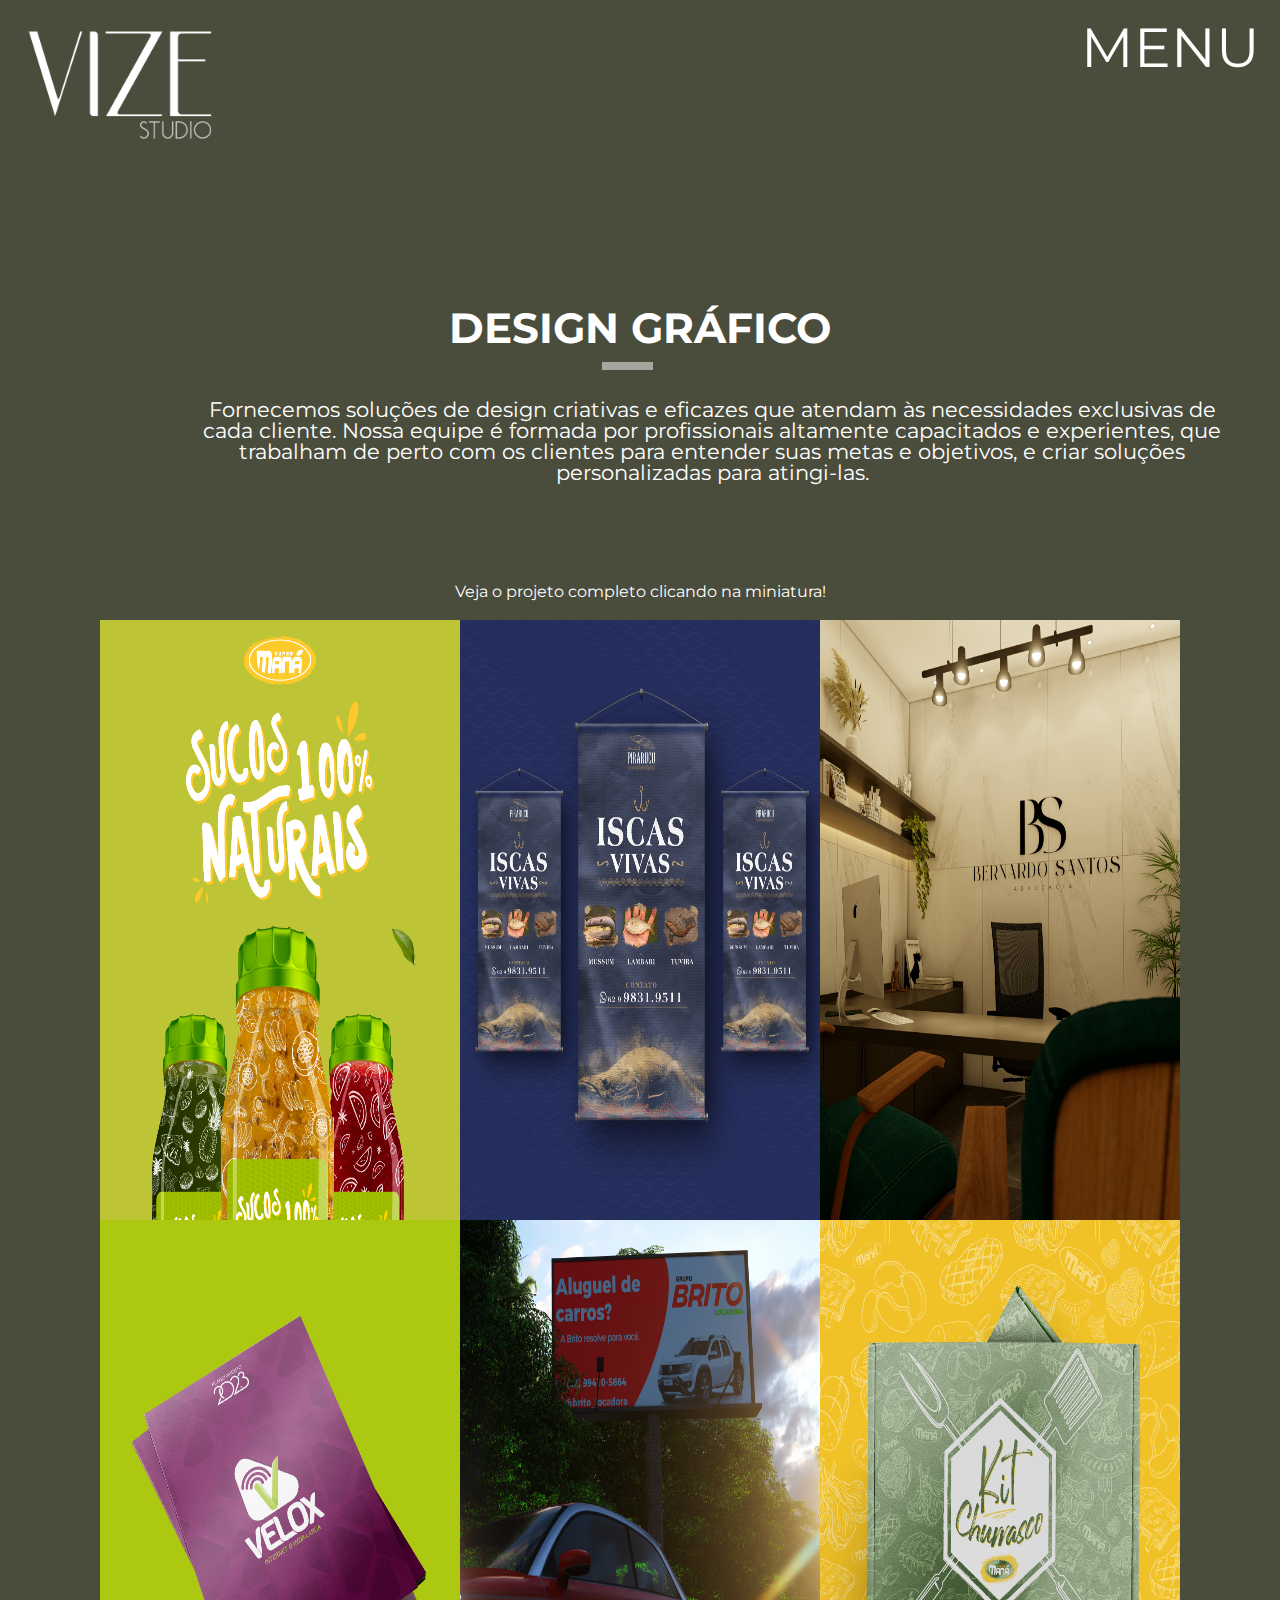
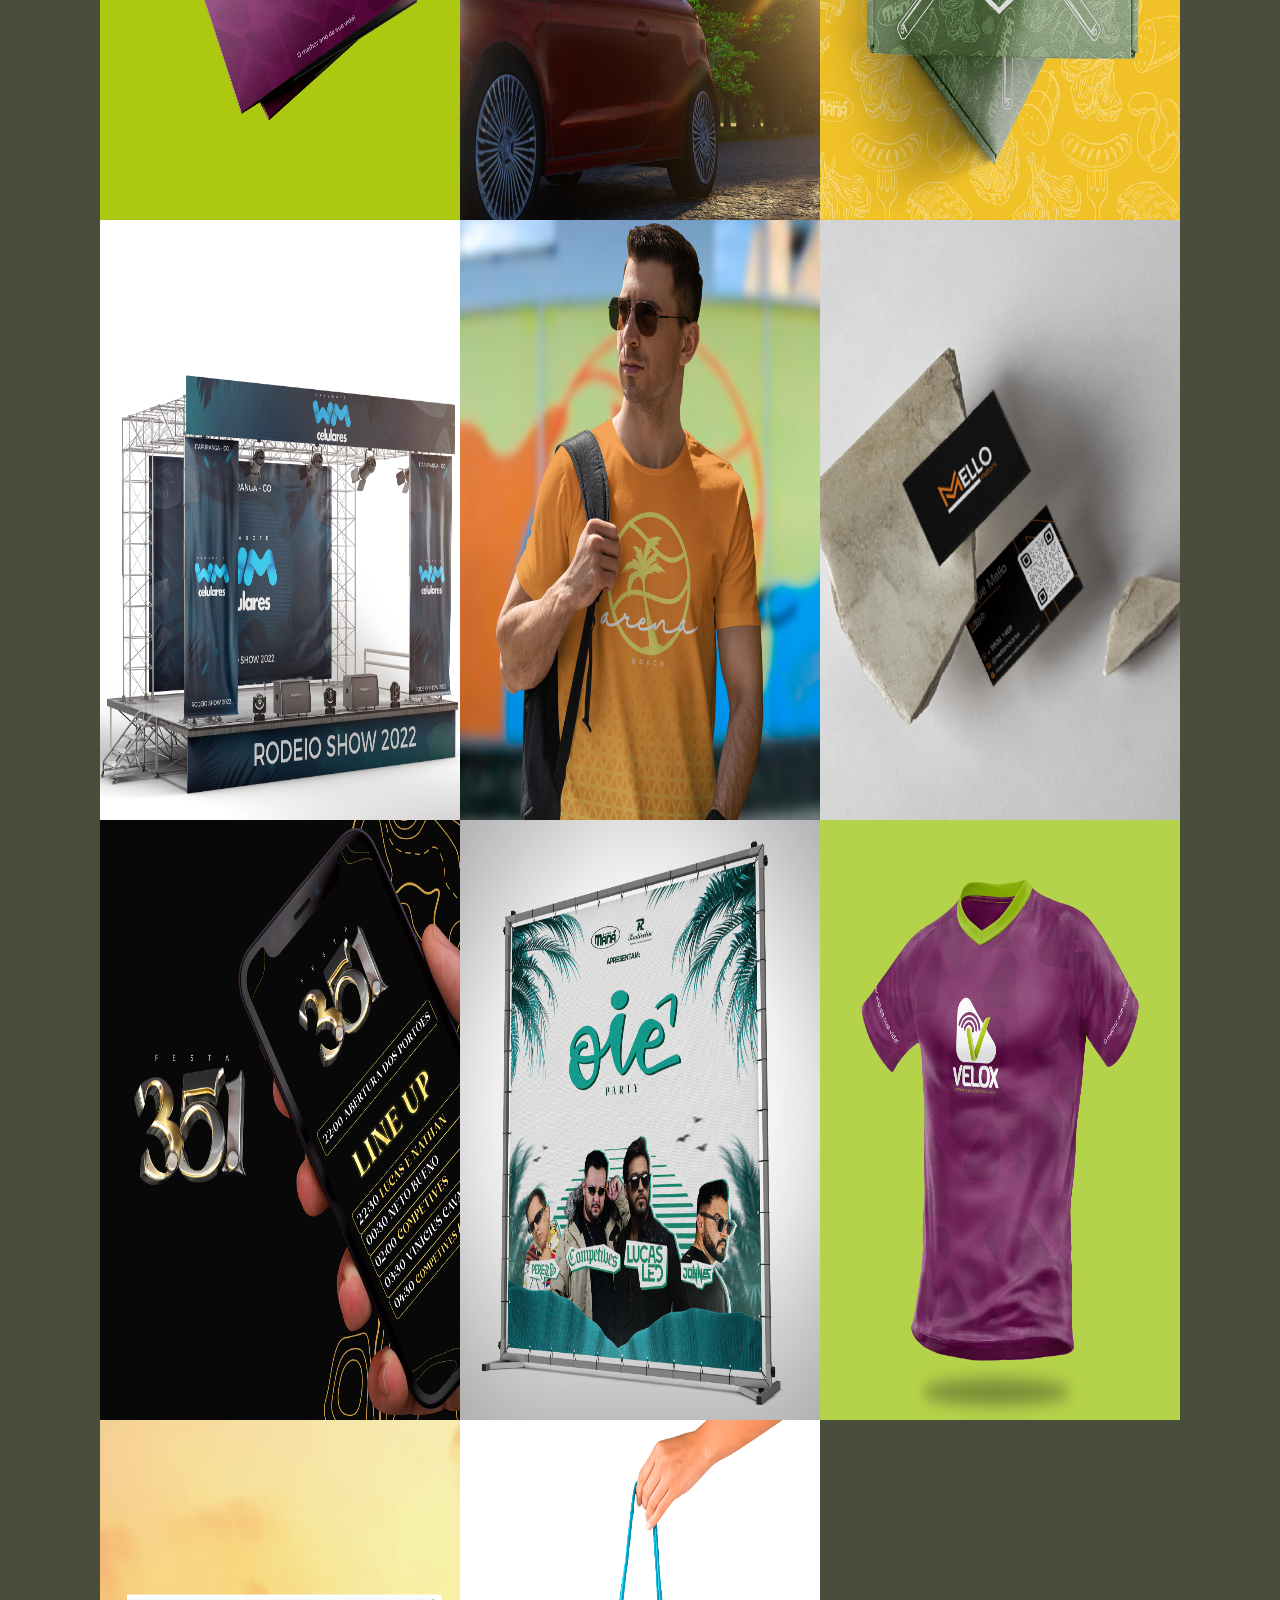
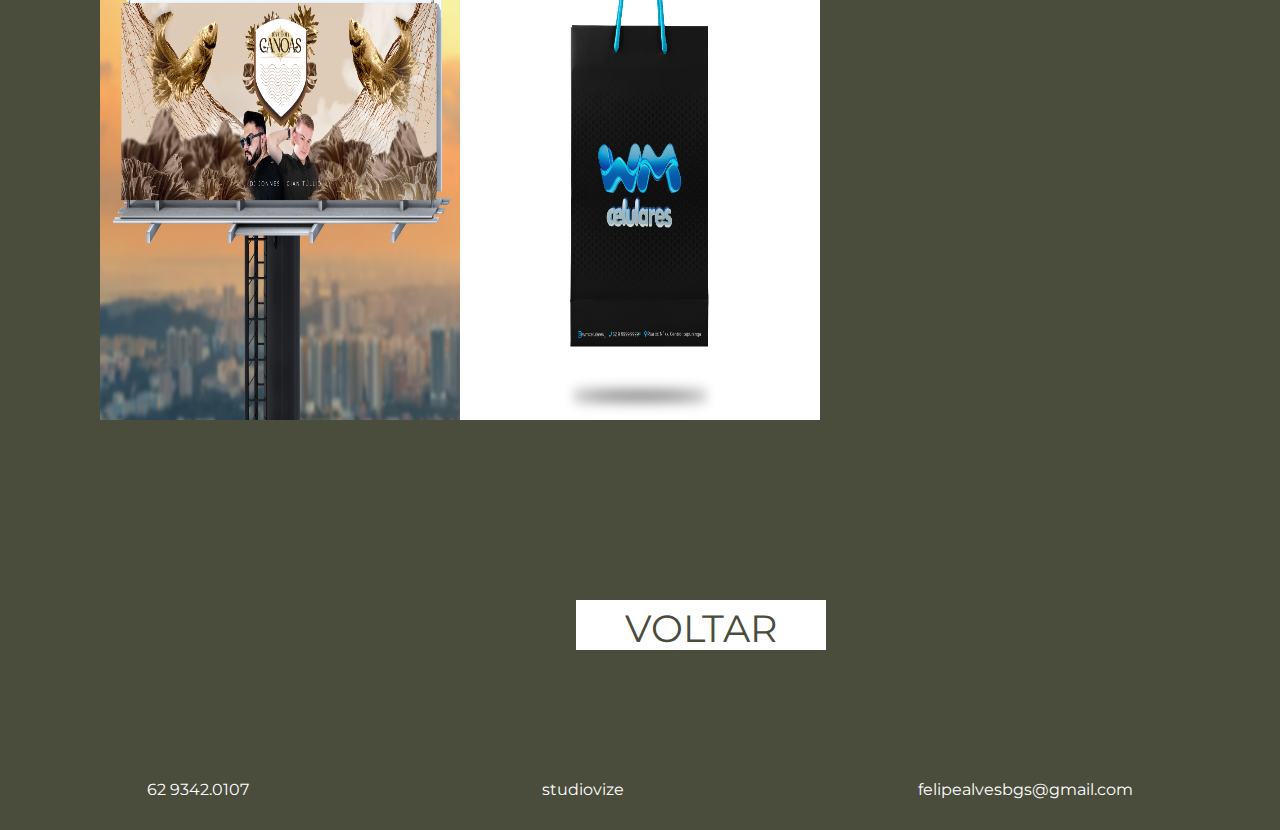
<file: design.html>
<!DOCTYPE html>
<html lang="pt-br">
<head>
    <meta charset="UTF-8">
    <meta http-equiv="X-UA-Compatible" content="IE=edge">
    <meta name="viewport" content="width=device-width, initial-scale=1.0">
    <link rel="stylesheet" href="css/design.css">
    <link rel="stylesheet" href="css/reset.css">
    <link rel="preconnect" href="https://fonts.googleapis.com">
    <link rel="preconnect" href="https://fonts.gstatic.com" crossorigin>
    <link href="https://fonts.googleapis.com/css2?family=Montserrat:wght@200&display=swap" rel="stylesheet">
    <link rel="preconnect" href="https://fonts.googleapis.com">
    <link rel="icon" type="image/png" href="imagens/icone-site.png"/>
    <link rel="preconnect" href="https://fonts.gstatic.com" crossorigin>
    <link href="https://fonts.googleapis.com/css2?family=Montserrat&display=swap" rel="stylesheet">
    <link rel="preconnect" href="https://fonts.googleapis.com">
    <link rel="preconnect" href="https://fonts.gstatic.com" crossorigin>
    <link href="https://fonts.googleapis.com/css2?family=Montserrat:wght@700&display=swap" rel="stylesheet">
    <link rel="stylesheet" href="https://fonts.googleapis.com/icon?family=Material+Icons">
    <title>VIZESTUDIOS</title>
</head>
<body>
    <section class="main">
        <div class="menu">
                <div class="logo">
                    <a href="index.html"><img src="/imagens/logo-branca.png" alt=""></a>
                </div><!--logo-->
                <div class="menu-nav">
                    <a href="">MENU</a>
                </div><!--menu-nav-->
        </div><!--menu-->
    </section>
    <section>
        <div class="design">
            <p>DESIGN GRÁFICO</p>
            <div class="detalhe"></div>
            <h2>Fornecemos soluções de design criativas e eficazes que atendam às necessidades exclusivas 
                de cada cliente.
                Nossa equipe é formada por profissionais altamente capacitados e experientes, que trabalham 
                de perto com os clientes para entender suas metas e objetivos,
                 e criar soluções personalizadas para atingi-las.</h2>
            <h1>Veja o projeto completo clicando na miniatura!</h1>
        </div>
        <div class="projetos">
            <div class="fotos">
                <p><a target="_blank" href="https://www.instagram.com/reel/CrycHTUg4-x/?utm_source=ig_web_copy_link&igshid=MzRlODBiNWFlZA=="><img src="/imagens-design/suco.png"></a></p>
                <p><a target="_blank" href="https://www.instagram.com/p/CqG9Q0HMFRC/?utm_source=ig_web_copy_link&igshid=MzRlODBiNWFlZA=="><img  src="imagens-design/iscas.png"></a>
                <p><a target="_blank" href="https://www.instagram.com/reel/CoUqcvzg_le/?utm_source=ig_web_copy_link&igshid=MzRlODBiNWFlZA=="><img  src="/imagens-design/advocacia.png"></a>
                <p><a target="_blank" href="https://www.instagram.com/p/CpDTygxuwkP/?utm_source=ig_web_copy_link&igshid=MzRlODBiNWFlZA=="><img  src="/imagens-design/pasta-velox.png"></a>
                <p><a target="_blank" href="https://www.instagram.com/p/CnP1m2tu1ZE/?utm_source=ig_web_copy_link&igshid=MzRlODBiNWFlZA=="><img  src="imagens-design/brito.png"></a>
                <p><a target="_blank" href="https://www.instagram.com/p/CowuEOmO5rG/?utm_source=ig_web_copy_link&igshid=MzRlODBiNWFlZA=="><img  src="/imagens-design/caixa-mana.png"></a>
                <p><a target="_blank" href="https://www.instagram.com/p/ChaHpo5rIjs/?utm_source=ig_web_copy_link&igshid=MzRlODBiNWFlZA=="><img  src="imagens-design/cama-wm.png"></a>
                <p><a target="_blank" href="https://www.instagram.com/p/CsBvs_OuB7_/?utm_source=ig_web_copy_link&igshid=MzRlODBiNWFlZA=="><img  src="/imagens-design/cami-arena.png"></a>
                <p><a target="_blank" href="https://www.instagram.com/p/Cj-v2-7Lw0z/?utm_source=ig_web_copy_link&igshid=MzRlODBiNWFlZA=="><img  src="imagens-design/cartão-melo.png"></a>
                <p><a target="_blank" href="https://www.instagram.com/p/CmzYSp6q4cJ/?utm_source=ig_web_copy_link&igshid=MzRlODBiNWFlZA=="><img  src="/imagens-design/festa-351.png"></a>
                <p><a target="_blank" href="https://www.instagram.com/p/CjA44liulHK/?utm_source=ig_web_copy_link&igshid=MzRlODBiNWFlZA=="><img  src="imagens-design/oie-party.png"></a>
                <p><a target="_blank" href="https://www.instagram.com/p/CqG9Q0HMFRC/?utm_source=ig_web_copy_link&igshid=MzRlODBiNWFlZA=="><img  src="imagens-design/uniforme-velox.png"></a>
                <p><a target="_blank" href="https://www.instagram.com/p/Cm68wxoO0wA/?utm_source=ig_web_copy_link&igshid=MzRlODBiNWFlZA=="><img  src="imagens-design/reveillon.png"></a>
                <p><a target="_blank" href="https://www.instagram.com/p/CnfvCGArWK7/?utm_source=ig_web_copy_link&igshid=MzRlODBiNWFlZA=="><img src="/imagens-design/sacola-wm.png"></a>
            </div>
        </div>
        <div class="botão">
            <a href="index.html"><h1>VOLTAR</h1></a>
        </div>
    </section>
    <footer>
        <div class="rodape">
            <h1>62 9342.0107</h1>
            <h2>studiovize</i></h2>
            <h3>felipealvesbgs@gmail.com</h3>
        </div>
    </footer>
</body>
</html>
</file>
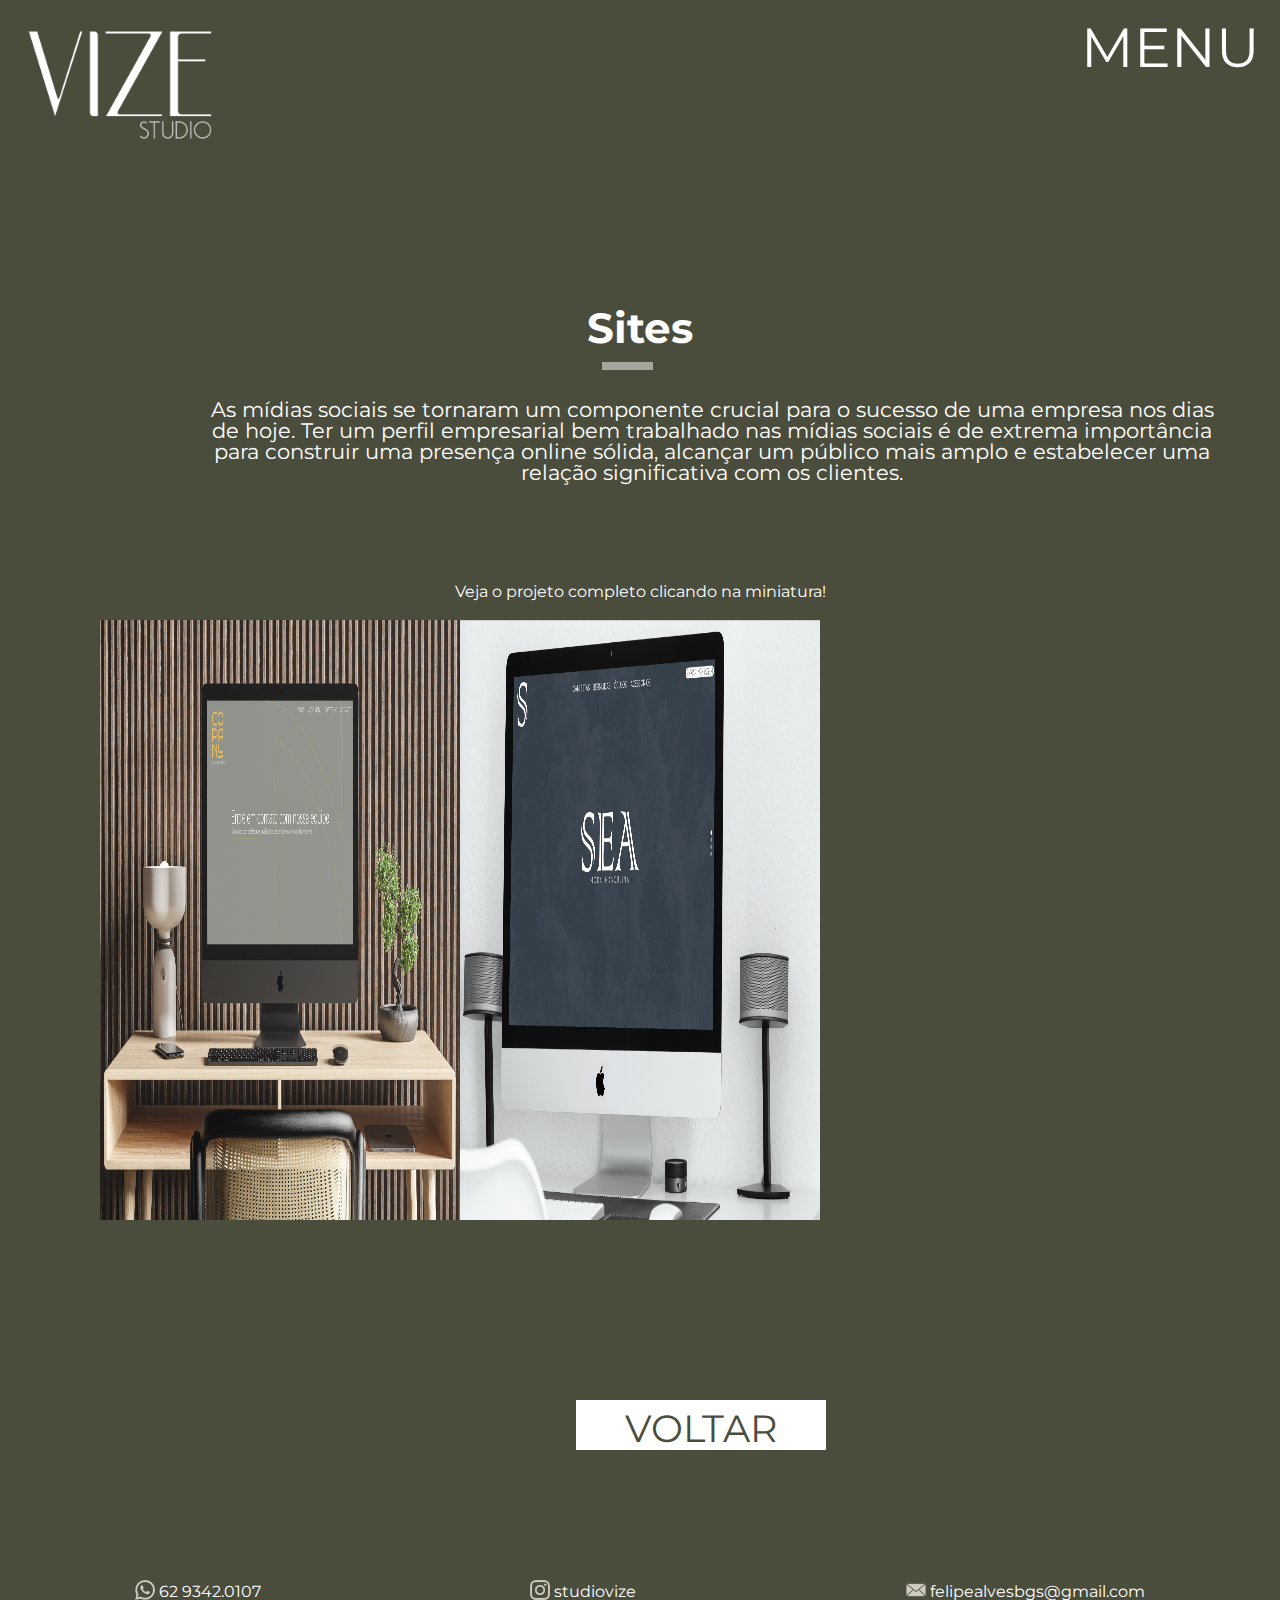
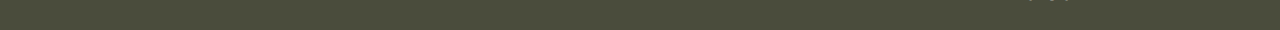
<file: site.html>
<!DOCTYPE html>
<html lang="pt-br">
<head>
    <meta charset="UTF-8">
    <meta http-equiv="X-UA-Compatible" content="IE=edge">
    <meta name="viewport" content="width=device-width, initial-scale=1.0">
    <link rel="stylesheet" href="css/site.css">
    <link rel="stylesheet" href="css/reset.css">
    <link rel="preconnect" href="https://fonts.googleapis.com">
    <link rel="preconnect" href="https://fonts.gstatic.com" crossorigin>
    <link href="https://fonts.googleapis.com/css2?family=Montserrat:wght@200&display=swap" rel="stylesheet">
    <link rel="preconnect" href="https://fonts.googleapis.com">
    <link rel="icon" type="image/png" href="imagens/icone-site.png"/>
    <link rel="preconnect" href="https://fonts.gstatic.com" crossorigin>
    <link href="https://fonts.googleapis.com/css2?family=Montserrat&display=swap" rel="stylesheet">
    <link rel="preconnect" href="https://fonts.googleapis.com">
    <link rel="preconnect" href="https://fonts.gstatic.com" crossorigin>
    <link href="https://fonts.googleapis.com/css2?family=Montserrat:wght@700&display=swap" rel="stylesheet">
    <link rel="stylesheet" href="https://fonts.googleapis.com/icon?family=Material+Icons">
    <title>VIZESTUDIOS</title>
</head>
<body>
    <section class="main">
        <div class="menu">
                <div class="logo">
                    <a href="index.html"><img src="/imagens/logo-branca.png" alt=""></a>
                </div><!--logo-->
                <div class="menu-nav">
                    <a href="">MENU</a>
                </div><!--menu-nav-->
        </div><!--menu-->
    </section>
    <section>
        <div class="design">
            <p>Sites</p>
            <div class="detalhe"></div>
            <h2>As mídias sociais se tornaram um componente crucial para o 
                sucesso de uma empresa nos dias de hoje. 
                Ter um perfil empresarial bem trabalhado nas mídias 
                sociais é de extrema importância para construir uma presença 
                online sólida, alcançar um público mais amplo e estabelecer uma
                 relação significativa com os clientes.</h2>
            <h1>Veja o projeto completo clicando na miniatura!</h1>
        </div>
        <div class="projetos">
            <div class="fotos">
                <img src="/imagens-site/CO-PA-NY.png">
                <img  src="imagens-site/SEA-MODA-MASC.png">
            </div>
        </div>
        <div class="botão">
            <a href="index.html"><h1>VOLTAR</h1></a>
        </div>
    </section>
    <footer>
        <div class="rodape">  
            <h1> <img src="/imagens-design/zap.png" alt=""> 62 9342.0107</h1>
            <h2> <img src="/imagens-design/instagram.png" alt=""> studiovize</h2>
            <h3> <img src="/imagens-design/email.png" alt="">  felipealvesbgs@gmail.com</h3>
        </div>
    </footer>
</body>
</html>
</file>
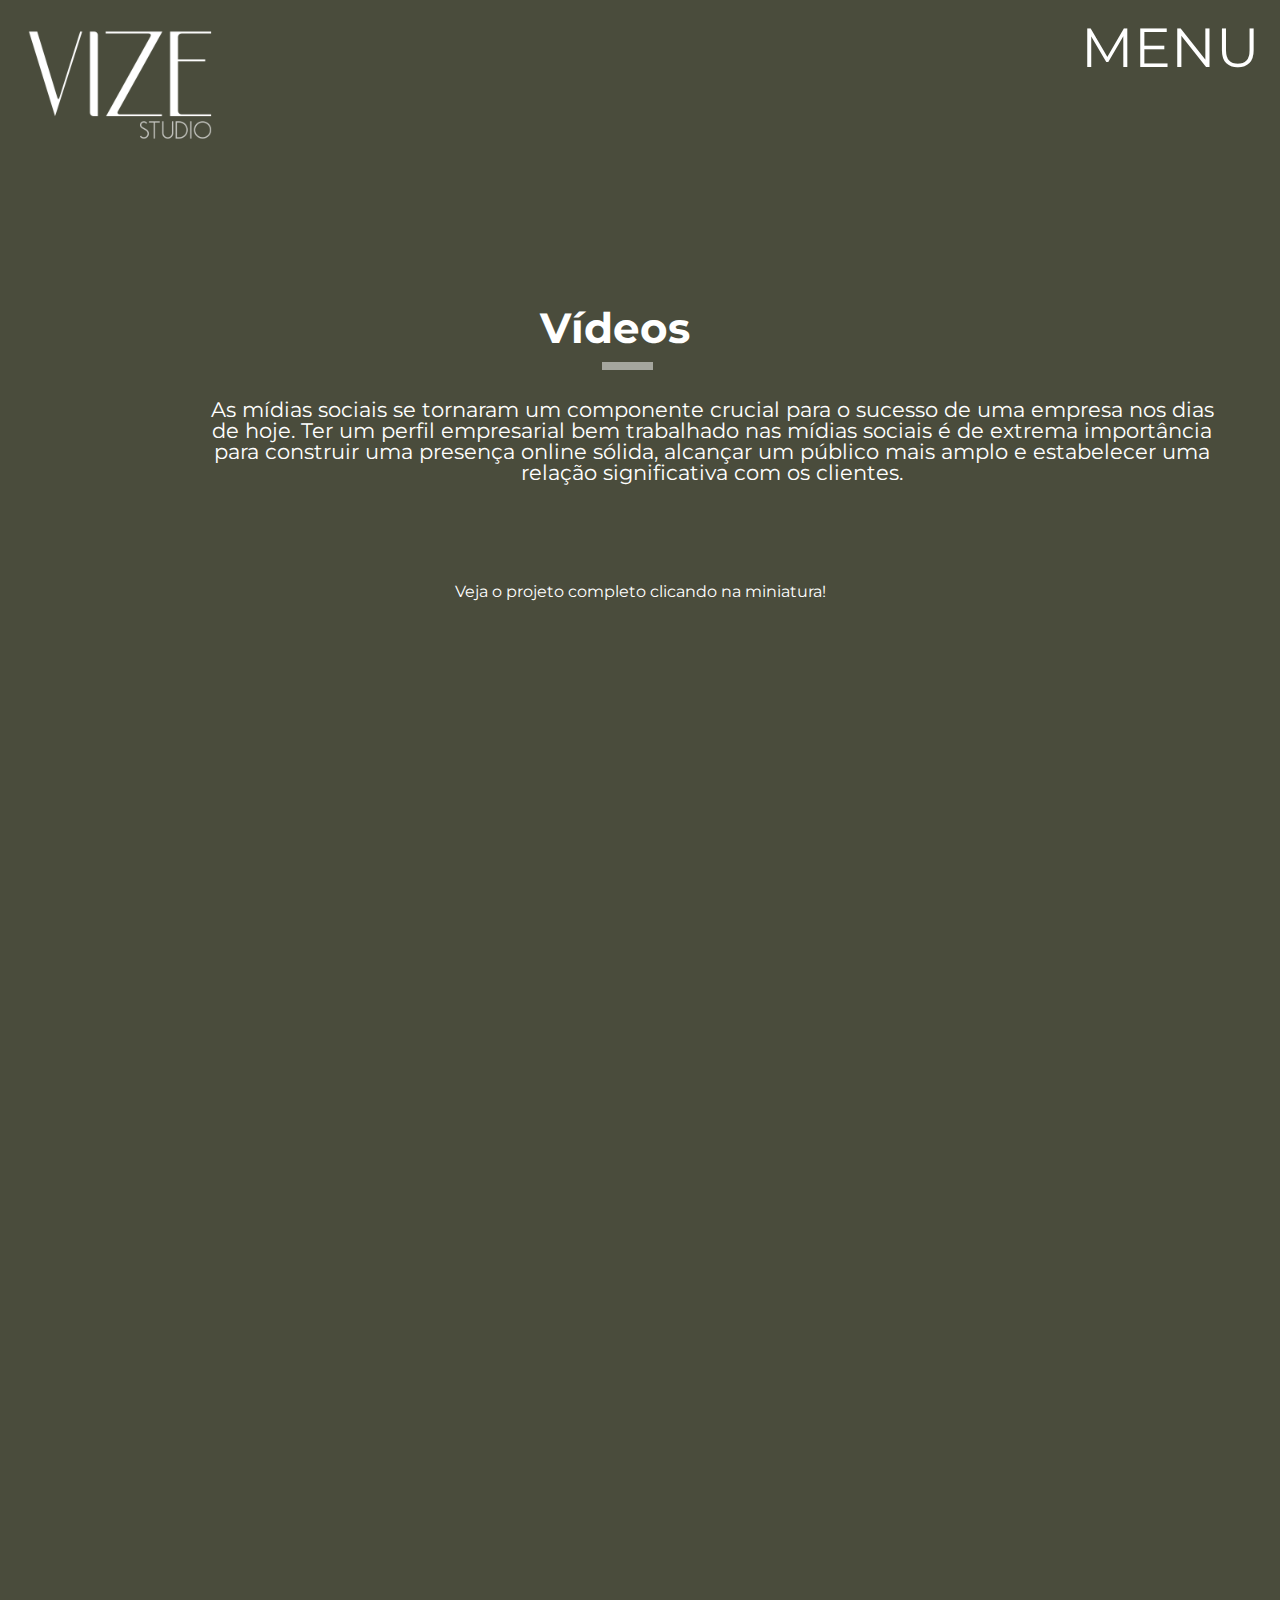
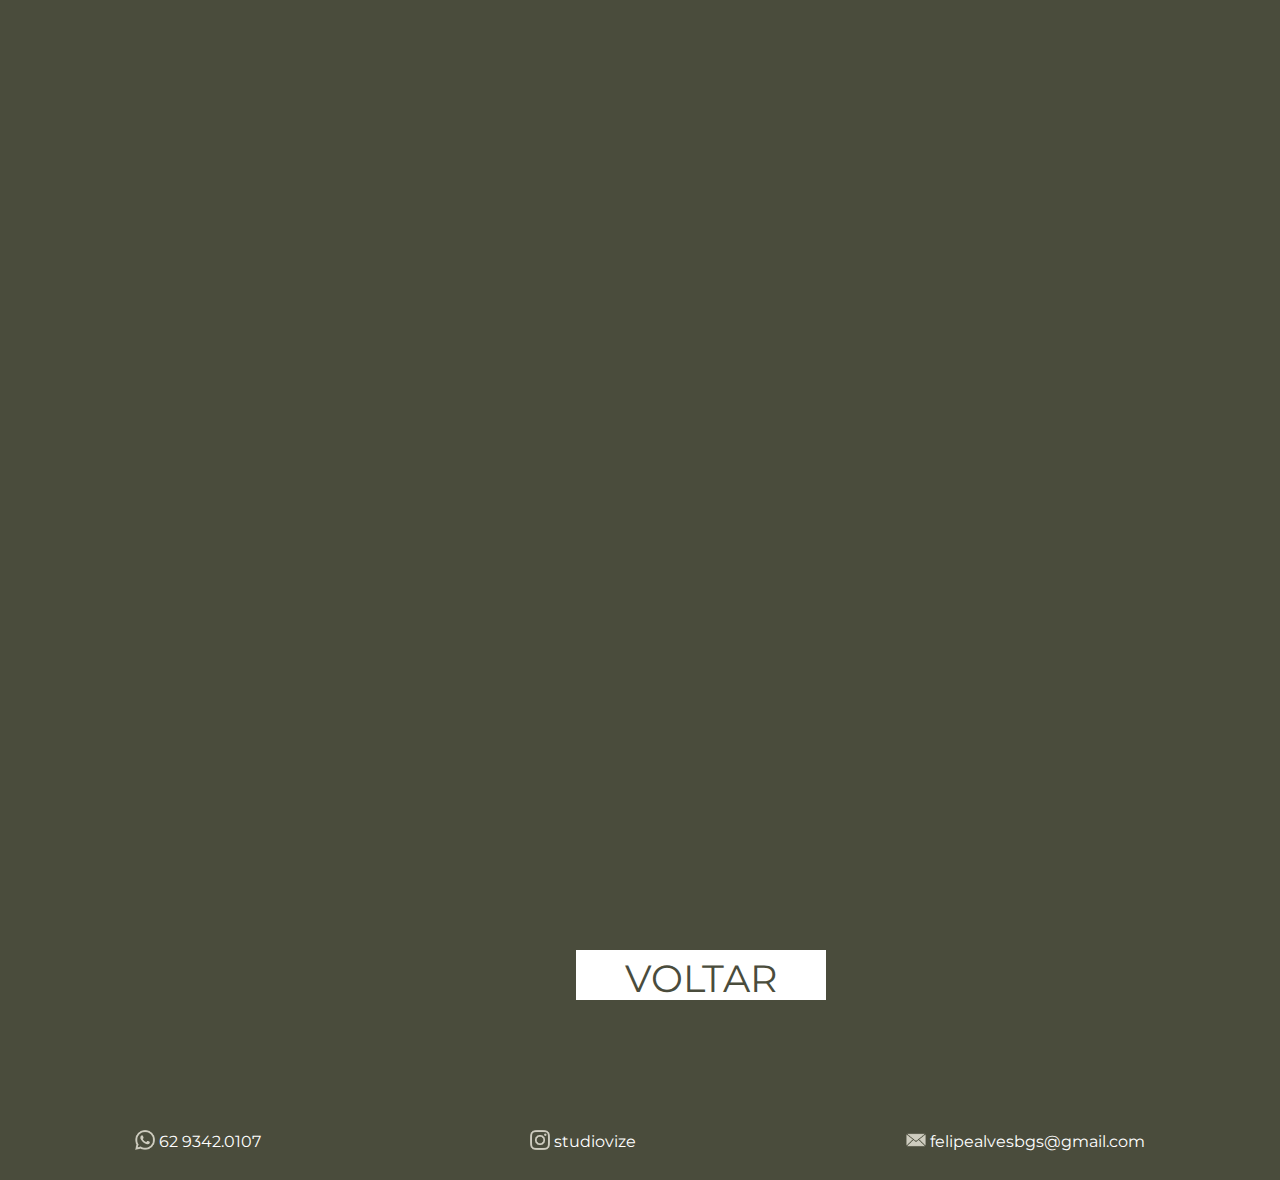
<file: videos.html>
<!DOCTYPE html>
<html lang="pt-br">
<head>
    <meta charset="UTF-8">
    <meta http-equiv="X-UA-Compatible" content="IE=edge">
    <meta name="viewport" content="width=device-width, initial-scale=1.0">
    <link rel="stylesheet" href="css/video.css">
    <link rel="stylesheet" href="css/reset.css">
    <link rel="preconnect" href="https://fonts.googleapis.com">
    <link rel="preconnect" href="https://fonts.gstatic.com" crossorigin>
    <link href="https://fonts.googleapis.com/css2?family=Montserrat:wght@200&display=swap" rel="stylesheet">
    <link rel="preconnect" href="https://fonts.googleapis.com">
    <link rel="icon" type="image/png" href="imagens/icone-site.png"/>
    <link rel="preconnect" href="https://fonts.gstatic.com" crossorigin>
    <link href="https://fonts.googleapis.com/css2?family=Montserrat&display=swap" rel="stylesheet">
    <link rel="preconnect" href="https://fonts.googleapis.com">
    <link rel="preconnect" href="https://fonts.gstatic.com" crossorigin>
    <link href="https://fonts.googleapis.com/css2?family=Montserrat:wght@700&display=swap" rel="stylesheet">
    <link rel="stylesheet" href="https://fonts.googleapis.com/icon?family=Material+Icons">
    <title>VIZESTUDIOS</title>
</head>
<body>
    <section class="main">
        <div class="menu">
                <div class="logo">
                    <a href="index.html"><img src="/imagens/logo-branca.png" alt=""></a>
                </div><!--logo-->
                <div class="menu-nav">
                    <a href="">MENU</a>
                </div><!--menu-nav-->
        </div><!--menu-->
    </section>
    <section>
        <div class="design">
            <p style="margin-right: 50px;">Vídeos</p>
            <div class="detalhe"></div>
            <h2>As mídias sociais se tornaram um componente crucial para o 
                sucesso de uma empresa nos dias de hoje. 
                Ter um perfil empresarial bem trabalhado nas mídias 
                sociais é de extrema importância para construir uma presença 
                online sólida, alcançar um público mais amplo e estabelecer uma
                 relação significativa com os clientes.</h2>
            <h1>Veja o projeto completo clicando na miniatura!</h1>
        </div>
        <div class="projetos">
            <div class="fotos">
                <iframe src="https://www.youtube.com/embed/UJUarOc8DBk" frameborder="0" allowfullscreen></iframe>
                <iframe src="https://www.youtube.com/embed/9vpOGEqh0v8" frameborder="0" allowfullscreen></iframe>
                <iframe src="https://www.youtube.com/watch?v=6Vjkk13WHdk" frameborder="0" allowfullscreen></iframe>
            </div>
        </div>
        <div class="botão">
            <a href="index.html"><h1>VOLTAR</h1></a>
        </div>
    </section>
    <footer>
        <div class="rodape">  
            <h1> <img src="/imagens-design/zap.png" alt=""> 62 9342.0107</h1>
            <h2> <img src="/imagens-design/instagram.png" alt=""> studiovize</h2>
            <h3> <img src="/imagens-design/email.png" alt="">  felipealvesbgs@gmail.com</h3>
        </div>
    </footer>
</body>
</html>
</file>
<file: css/design.css>
*{
    margin:0;
    padding:0;
    box-sizing: border-box;
}

section.main .menu{
    padding: 20px;
    display: flex;
    width:100%;
    align-items: start;
    justify-content: space-between;
}

section.main .logo img{
    width: 200px;
    margin-top: -35px;
}

.menu-nav a{
    text-decoration: none;
    color: rgb(255, 255, 255);
    font-size: 55px;
    font-family: 'Montserrat', sans-serif;
    font-weight: 400;
}

body{
    background-color: rgb(74, 76, 60);
}

.design{
    margin-top: 100px;
}

.design p{
    font-weight: 700;
    font-family: 'Montserrat', sans-serif;
    font-size: 2.6rem;
    text-align: center;
    color: white;
}

.design h2{
    width: 80%;
    margin-left: 200px;
    margin-top: 30px;
    font-weight: 400;
    font-family: 'Montserrat', sans-serif;
    font-size: 1.3rem;
    text-align: center;
    color: white;
}

.projetos{
    width: 100%;
}

.design h1{
    font-family: 'Montserrat', sans-serif;
    color: white;
    text-align: center;
    margin-top: 100px;
}


.projetos .fotos{
    display: grid;
    grid-template-columns: repeat(3, 33.33%);
    grid-auto-rows: 600px;
    padding: 100px;
}

.detalhe{
    width: 4%;
    height: 8px;
    background-color: rgba(255, 255, 255, 0.5);
    margin-top: 1%;
    margin-left: 47%;
    z-index: 100;
}

.projetos img{    
    margin-top: -80px;
    width: 100%;
    height:  100%;
} 
 

.projetos img:hover{
    padding: 5px;
}  

footer .rodape{
    margin-top: 100px;
    font-family: 'Montserrat', sans-serif;
    color: rgb(255, 255, 255);
    align-items: center;
    height: 80px;
    font-size: 1rem;
    width: 100%;
    display:flex;
    text-align: center;
    justify-content: space-around;
}

.botão{
    text-align: center;
    width: 100%;
}

.botão a{
    color: rgb(74, 76, 60);
    text-decoration: none;
    width: 100%;
}

.botão h1{
    background-color: white;
    width: 250px;
    height: 50px;
    text-align: center;
    margin-left: 45%;
    font-family: 'Montserrat', sans-serif;
    font-size: 2.4rem;
    padding: 10px;
}

footer .rodape img{
    width: 20px;
    height: 20px;
    align-items: center;
    vertical-align: -3px;
}

@media screen and (max-width: 768px){
    section.main .logo img{
        width: 40%;
        margin-top: -8%;
    }

    .menu-nav a{
        font-weight: 100;
        font-size: 25px;
    }
    
    .design{
        margin-top: 50px;
        text-align: center;
    }

    .design p{
        font-size: 1.7rem;
        font-weight: 400;
    }

    .detalhe{
        width: 8%;
        height: 5px;
        background-color: rgba(255, 255, 255, 0.5);
        margin-top: 10px;
        margin-left: 45%;
        z-index: 100;
    }

    .design h2{
        margin-top: 12px;
        margin-left: 50px;
        font-size: 1.1rem;
        font-weight: 100;
    }

    .design h1{
        margin-bottom: -160px;
        margin-top: 80px;
        color: white;
        font-family: 'Montserrat', sans-serif;
        font-size: 10px;
    }

    .projetos{
        width: 84%;
    }
    
    .projetos .fotos{
        display: grid;
        grid-template-columns: repeat(2, 96%);
        grid-auto-rows: 140px;
    }

    .projetos img{  
        margin-top: 90px;
        margin-left: -28%;
        width: 100%;
        height: 100%;
    }

    .botão h1{ 
        font-size: 10px;
        width: 100px;
        height: 30px;
        text-align: center;
        margin-left: 37%;
    }

    footer .rodape{
        font-size: 10px;
        margin-top: 30px;
        display: inline-flex;
        justify-content: space-around;
    }

    footer .rodape img{
        width: 12px;
        height: 12px;
        vertical-align: -3px;
      }
}
</file>
<file: css/site.css>
*{
    margin:0;
    padding:0;
    box-sizing: border-box;
}

section.main .menu{
    padding: 20px;
    display: flex;
    width:100%;
    align-items: start;
    justify-content: space-between;
}

section.main .logo img{
    width: 200px;
    margin-top: -35px;
}

.menu-nav a{
    text-decoration: none;
    color: rgb(255, 255, 255);
    font-size: 55px;
    font-family: 'Montserrat', sans-serif;
    font-weight: 400;
}

body{
    background-color: rgb(74, 76, 60);
}

.design{
    margin-top: 100px;
}

.design p{
    font-weight: 700;
    font-family: 'Montserrat', sans-serif;
    font-size: 2.6rem;
    text-align: center;
    color: white;
}

.design h2{
    width: 80%;
    margin-left: 200px;
    margin-top: 30px;
    font-weight: 400;
    font-family: 'Montserrat', sans-serif;
    font-size: 1.3rem;
    text-align: center;
    color: white;
}

.projetos{
    width: 100%;
}

.design h1{
    font-family: 'Montserrat', sans-serif;
    color: white;
    text-align: center;
    margin-top: 100px;
}


.projetos .fotos{
    display: grid;
    grid-template-columns: repeat(3, 33.33%);
    grid-auto-rows: 600px;
    padding: 100px;
}

.detalhe{
    width: 4%;
    height: 8px;
    background-color: rgba(255, 255, 255, 0.5);
    margin-top: 1%;
    margin-left: 47%;
    z-index: 100;
}

.projetos img{    
    margin-top: -80px;
    width: 100%;
    height:  100%;
} 
 

.projetos img:hover{
    padding: 5px;
}  

footer .rodape{
    margin-top: 100px;
    font-family: 'Montserrat', sans-serif;
    color: rgb(255, 255, 255);
    align-items: center;
    height: 80px;
    font-size: 1rem;
    width: 100%;
    display:flex;
    text-align: center;
    justify-content: space-around;
}

.botão{
    text-align: center;
    width: 100%;
}

.botão a{
    color: rgb(74, 76, 60);
    text-decoration: none;
    width: 100%;
}

.botão h1{
    background-color: white;
    width: 250px;
    height: 50px;
    text-align: center;
    margin-left: 45%;
    font-family: 'Montserrat', sans-serif;
    font-size: 2.4rem;
    padding: 10px;
}

footer .rodape img{
    width: 20px;
    height: 20px;
    align-items: center;
    vertical-align: -3px;
}

@media screen and (max-width: 768px){
    section.main .logo img{
        width: 40%;
        margin-top: -8%;
    }

    .menu-nav a{
        font-weight: 100;
        font-size: 25px;
    }
    
    .design{
        margin-top: 50px;
        text-align: center;
    }

    .design p{
        font-size: 1.7rem;
        font-weight: 400;
    }

    .detalhe{
        width: 8%;
        height: 5px;
        background-color: rgba(255, 255, 255, 0.5);
        margin-top: 10px;
        margin-left: 45%;
        z-index: 100;
    }

    .design h2{
        margin-top: 12px;
        margin-left: 50px;
        font-size: 1.1rem;
        font-weight: 100;
    }

    .design h1{
        margin-bottom: -160px;
        margin-top: 80px;
        color: white;
        font-family: 'Montserrat', sans-serif;
        font-size: 10px;
    }

    .projetos{
        width: 100%;
    }
    
    .projetos .fotos{
        display: flex;
        justify-content: center;
        flex-direction: column;
        margin-top: 80px;
        align-items: center;
    }

    .projetos img{  
        margin-top: 1px;
        width: 300px;
        height: 200px;
    }

    .botão h1{ 
        font-size: 10px;
        width: 100px;
        height: 30px;
        text-align: center;
        margin-left: 37%;
    }

    footer .rodape{
        font-size: 10px;
        margin-top: 30px;
        display: inline-flex;
        justify-content: space-around;
    }

    footer .rodape img{
        width: 12px;
        height: 12px;
        vertical-align: -3px;
      }
}
</file>
<file: css/video.css>
*{
    margin:0;
    padding:0;
    box-sizing: border-box;
}

section.main .menu{
    padding: 20px;
    display: flex;
    width:100%;
    align-items: start;
    justify-content: space-between;
}

section.main .logo img{
    width: 200px;
    margin-top: -35px;
}

.menu-nav a{
    text-decoration: none;
    color: rgb(255, 255, 255);
    font-size: 55px;
    font-family: 'Montserrat', sans-serif;
    font-weight: 400;
}

body{
    background-color: rgb(74, 76, 60);
}

.design{
    margin-top: 100px;
}

.design p{
    font-weight: 700;
    font-family: 'Montserrat', sans-serif;
    font-size: 2.6rem;
    text-align: center;
    color: white;
}

.design h2{
    width: 80%;
    margin-left: 200px;
    margin-top: 30px;
    font-weight: 400;
    font-family: 'Montserrat', sans-serif;
    font-size: 1.3rem;
    text-align: center;
    color: white;
}

.projetos{
    width: 100%;
}

.design h1{
    font-family: 'Montserrat', sans-serif;
    color: white;
    text-align: center;
    margin-top: 100px;
}


.projetos .fotos{
    display: flex;
    justify-content: center;
    align-items: center;
    flex-direction: column;
    margin-bottom: 120px;
}

.detalhe{
    width: 4%;
    height: 8px;
    background-color: rgba(255, 255, 255, 0.5);
    margin-top: 1%;
    margin-left: 47%;
    z-index: 100;
}

.projetos iframe{    
    margin-top: 10px;
    width: 800px;
    height:  600px;
} 
 

.projetos iframe:hover{
    padding: 5px;
}  

footer .rodape{
    margin-top: 100px;
    font-family: 'Montserrat', sans-serif;
    color: rgb(255, 255, 255);
    align-items: center;
    height: 80px;
    font-size: 1rem;
    width: 100%;
    display:flex;
    text-align: center;
    justify-content: space-around;
}

.botão{
    text-align: center;
    width: 100%;
}

.botão a{
    color: rgb(74, 76, 60);
    text-decoration: none;
    width: 100%;
}

.botão h1{
    background-color: white;
    width: 250px;
    height: 50px;
    text-align: center;
    margin-left: 45%;
    font-family: 'Montserrat', sans-serif;
    font-size: 2.4rem;
    padding: 10px;
}

footer .rodape img{
    width: 20px;
    height: 20px;
    align-items: center;
    vertical-align: -3px;
}

@media screen and (max-width: 768px){
    section.main .logo img{
        width: 40%;
        margin-top: -8%;
    }

    .menu-nav a{
        font-weight: 100;
        font-size: 25px;
    }
    
    .design{
        margin-top: 50px;
        text-align: center;
    }

    .design p{
        font-size: 1.7rem;
        font-weight: 400;
        margin-left: 45px;
    }

    .detalhe{
        width: 8%;
        height: 5px;
        background-color: rgba(255, 255, 255, 0.5);
        margin-top: 10px;
        margin-left: 45%;
        z-index: 100;
    }

    .design h2{
        margin-top: 12px;
        margin-left: 50px;
        font-size: 1.1rem;
        font-weight: 100;
    }

    .design h1{
        margin-bottom: -160px;
        margin-top: 80px;
        color: white;
        font-family: 'Montserrat', sans-serif;
        font-size: 10px;
    }

    .projetos{
        width: 90%;
    }
    
    .projetos .fotos{
        margin-top: 200px;
        margin-left: 35px;
        display: flex;
        justify-content: center;
        align-items: center;
        flex-direction: column;
    }

    .projetos iframe{  
        margin-top: 1px;
        width: 400px;
        height: 250px;
    }

    .botão h1{ 
        font-size: 10px;
        width: 100px;
        height: 30px;
        text-align: center;
        margin-left: 37%;
    }

    footer .rodape{
        font-size: 10px;
        margin-top: 30px;
        display: inline-flex;
        justify-content: space-around;
    }

    footer .rodape img{
        width: 12px;
        height: 12px;
        vertical-align: -3px;
      }
}
</file>
